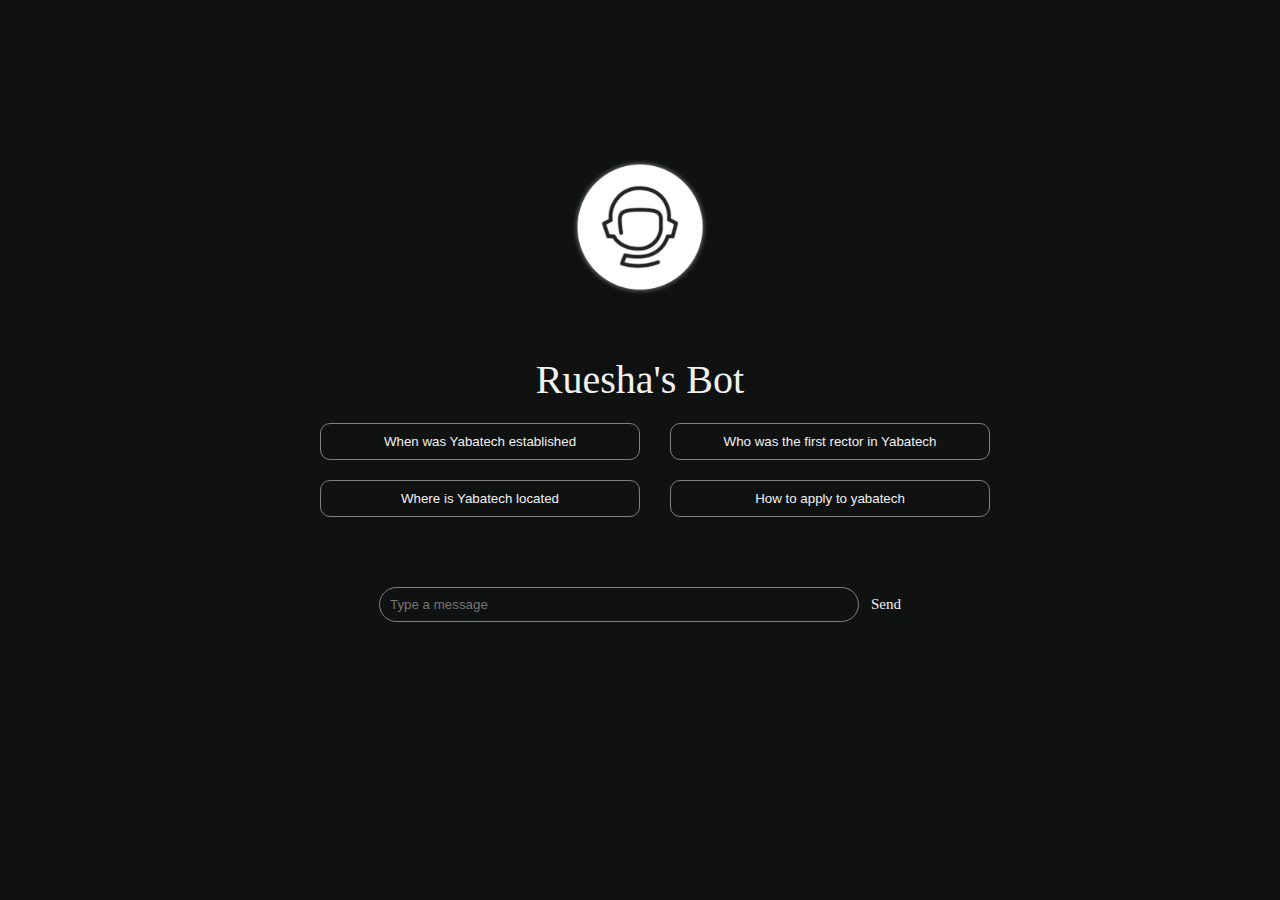
<file: index.html>
<!DOCTYPE html>
<html lang="en">
<head>
    <meta charset="UTF-8">
    <meta http-equiv="X-UA-Compatible" content="IE=edge">
    <meta name="viewport" content="width=device-width, initial-scale=1.0">
    <link rel="stylesheet" href="styles/BOLUspa.css">
    <link rel="preconnect" href="https://fonts.googleapis.com">
<link rel="preconnect" href="https://fonts.gstatic.com" crossorigin>
<link href="https://fonts.googleapis.com/css2?family=Roboto:wght@100;300;400;500&display=swap" rel="stylesheet">
<link rel="stylesheet" href="styles/media-query.css">
<link rel="icon" href="images/20240118_182844.png">
    <title>Yabatech_bot</title>
</head>
<body>
  <div class="logo">
    <div class="image-logo">
      <img src="images/20240118_182844.png" width="250" height="250" class="logoo">
      <div class="name">Ruesha's Bot</div>
    </div>
  </div>
<div class="main">

</div>

<div class="display">
  <button class="each js-preset-1" onclick="respondToPreset('1')">When was Yabatech established</button>
  <button class="each js-preset-2" onclick="respondToPreset('2')">Who was the first rector in Yabatech</button>
  
</div>

<div class="display">
  <button class="each js-preset-3" onclick="respondToPreset('3')">Where is Yabatech located</button>
  <button class="each js-preset-4" onclick="respondToPreset('4')">How to apply to yabatech</button>
</div>

  <div class="messagebox">
    <input type="text" class="text" placeholder="Type a message"><button class="sendbutton">Send</button>
  </div>
  
</body>
<script src="script/BOLUspa.js"></script>
</html>
</file>
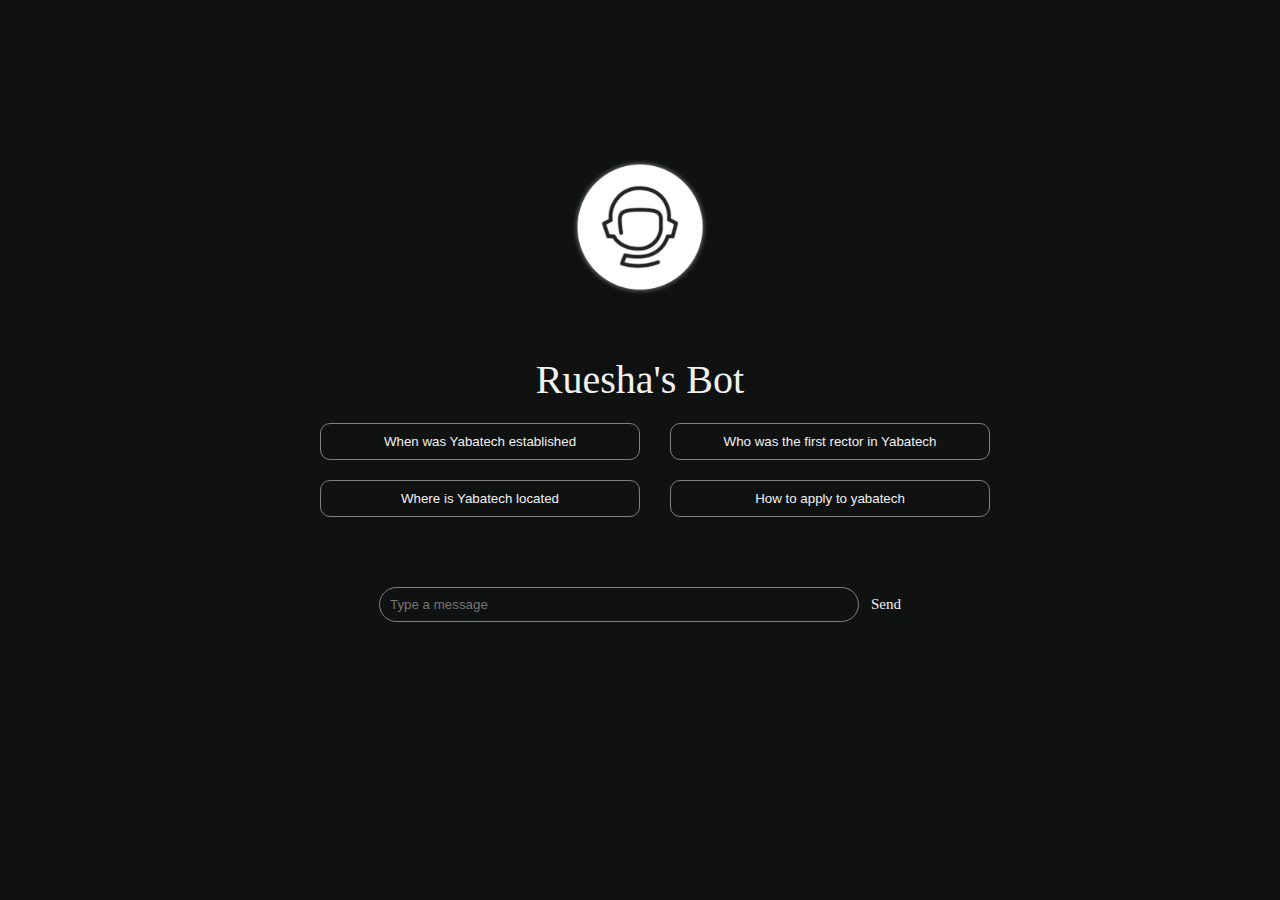
<file: BOLUspa.html>
<!DOCTYPE html>
<html lang="en">
<head>
    <meta charset="UTF-8">
    <meta http-equiv="X-UA-Compatible" content="IE=edge">
    <meta name="viewport" content="width=device-width, initial-scale=1.0">
    <link rel="stylesheet" href="styles/BOLUspa.css">
    <link rel="preconnect" href="https://fonts.googleapis.com">
<link rel="preconnect" href="https://fonts.gstatic.com" crossorigin>
<link href="https://fonts.googleapis.com/css2?family=Roboto:wght@100;300;400;500&display=swap" rel="stylesheet">
<link rel="stylesheet" href="styles/media-query.css">
<link rel="icon" href="images/20240118_182844.png">
    <title>Yabatech_bot</title>
</head>
<body>
  <div class="logo">
    <div class="image-logo">
      <img src="images/20240118_182844.png" width="250" height="250" class="logoo">
      <div class="name">Ruesha's Bot</div>
    </div>
  </div>
<div class="main">

</div>

<div class="display">
  <button class="each js-preset-1" onclick="respondToPreset('1')">When was Yabatech established</button>
  <button class="each js-preset-2" onclick="respondToPreset('2')">Who was the first rector in Yabatech</button>
  
</div>

<div class="display">
  <button class="each js-preset-3" onclick="respondToPreset('3')">Where is Yabatech located</button>
  <button class="each js-preset-4" onclick="respondToPreset('4')">How to apply to yabatech</button>
</div>

  <div class="messagebox">
    <input type="text" class="text" placeholder="Type a message"><button class="sendbutton">Send</button>
  </div>
  
</body>
<script src="script/BOLUspa.js"></script>
</html>
</file>
<file: styles/BOLUspa.css>
*{
    margin: 0;
    padding: 0;
    box-sizing: border-box;
}

body{
    background-color:#101111;
    color: #f1f1f1;
    font-family: 'roboto';
    overflow-x: hidden;
}

.logo{
    display: flex;
    justify-content: center;
    align-items: center;
    margin-top:8%;
}

.name{
    font-family: 'roboto medium';
    font-size: 40px;
    text-align: center;
}

.text{
    background-color: transparent;
    border: 1px solid gray;
    border-radius: 45px;
    width:30rem;
    height: 35px;
    margin-top: 70px;
    color: #f1f1f1;
    
}

.text::placeholder{
    padding-left: 10px;
}

.messagebox{
    display:flex;
    justify-content:center;
    align-items: center;
}

.sendbutton{
    background-color: transparent;
    border: none;
    margin-left: 12px;
    margin-top:70px;
    color: #f1f1f1;
    cursor: pointer;
    font-family:'roboto regular';
    font-size: 15px;
}

.sendbutton:hover{
    opacity: 0.8;
}

.container{
    height: 100px;
    
}

.bot{
    display: flex;
    align-items: center;
}

.left{
    margin: 10;
    padding: 5;
}

.response, .request{
    padding-left:50px;
    font-family:'roboto light';
    width: 90%;
    text-align: justify;
    line-height: 25px;
    transition: 2s ease;
}

.logoo{
    animation: scale 4s  ease-in-out;
    animation-delay: 1s;
}

@keyframes scale {
    0%{
        transform: scale(1);
    }

    50%{
        transform: scale(1.5);
    }

    100%{
        transform: scale(1);
    }
}

.display{
    display: flex;
    justify-content:center;
    align-items: center;
    font-family:'roboto medium';
    font-size: 15px;
    margin-top: 20px;
}

.preset1{
    border: 1px solid gray;
    padding: 10px;
    border-radius: 10px;
    background-color: transparent;
    color: #f1f1f1;
    margin-left: 30px;
    width: 20%;
    cursor: pointer;
}

.js-preset-1{
    border: 1px solid gray;
    padding: 10px;
    border-radius: 10px;
    background-color: transparent;
    color: #f1f1f1;
    margin-left: 30px;
    width: 20rem;
    cursor: pointer;
    transition: opacity 0.5s ease-in-out;
    white-space: nowrap;
}

.js-preset-2{
    border: 1px solid gray;
    padding: 10px;
    border-radius: 10px;
    background-color: transparent;
    color: #f1f1f1;
    margin-left: 30px;
    width: 20rem;
    cursor: pointer;
    transition: opacity 0.5s ease-in-out;
    white-space: nowrap
}

.js-preset-3{
    border: 1px solid gray;
    padding: 10px;
    border-radius: 10px;
    background-color: transparent;
    color: #f1f1f1;
    margin-left: 30px;
    width: 20rem;
    cursor: pointer;
    transition: opacity 0.5s ease-in-out;
    white-space: nowrap
}

.js-preset-4{
    border: 1px solid gray;
    padding: 10px;
    border-radius: 10px;
    background-color: transparent;
    color: #f1f1f1;
    margin-left: 30px;
    width: 20rem;
    cursor: pointer;
    transition: opacity 0.5s ease-in-out;
    white-space: nowrap
}

.js-preset-1:hover,.js-preset-2:hover,.js-preset-3:hover,.js-preset-4:hover{
    opacity: 0.5;
}

.bot-profile{
    display: inline;
}

.bot-name{
font-family: 'roboto regular';
}

.new-margin{
    margin-top: 20%;
}

.main{
    display: none; 
}

.response{
    animation: display-response 4s ease-in-out;
    height: 10px;
}

@keyframes display-response{
    0%{
        opacity: 0;
    }

    50%{
        opacity: 0.5;
    }
    
    100%{
        opacity: 1;
    }
}

a{
    text-decoration: none;
    color: rgb(57, 57, 155);
}
</file>
<file: styles/media-query.css>
@media(max-width:831px){
    .text{
        margin-top: 120px;
    }

    .sendbutton{
        margin-top: 120px;
    }
}
@media(max-width:536px){
    .js-preset-1,.js-preset-2,.js-preset-3,.js-preset-4{
        width: 15rem;
    }
}

@media(max-width:526px){
    .js-preset-3,.js-preset-4{
        display: none;
    }

    .display{
        flex-direction: column;
    }

    .js-preset-1,.js-preset-2{
        margin-bottom: 20px;
        width: 20rem;
    }

    .text{
        width: 25rem;
    }
}
</file>
